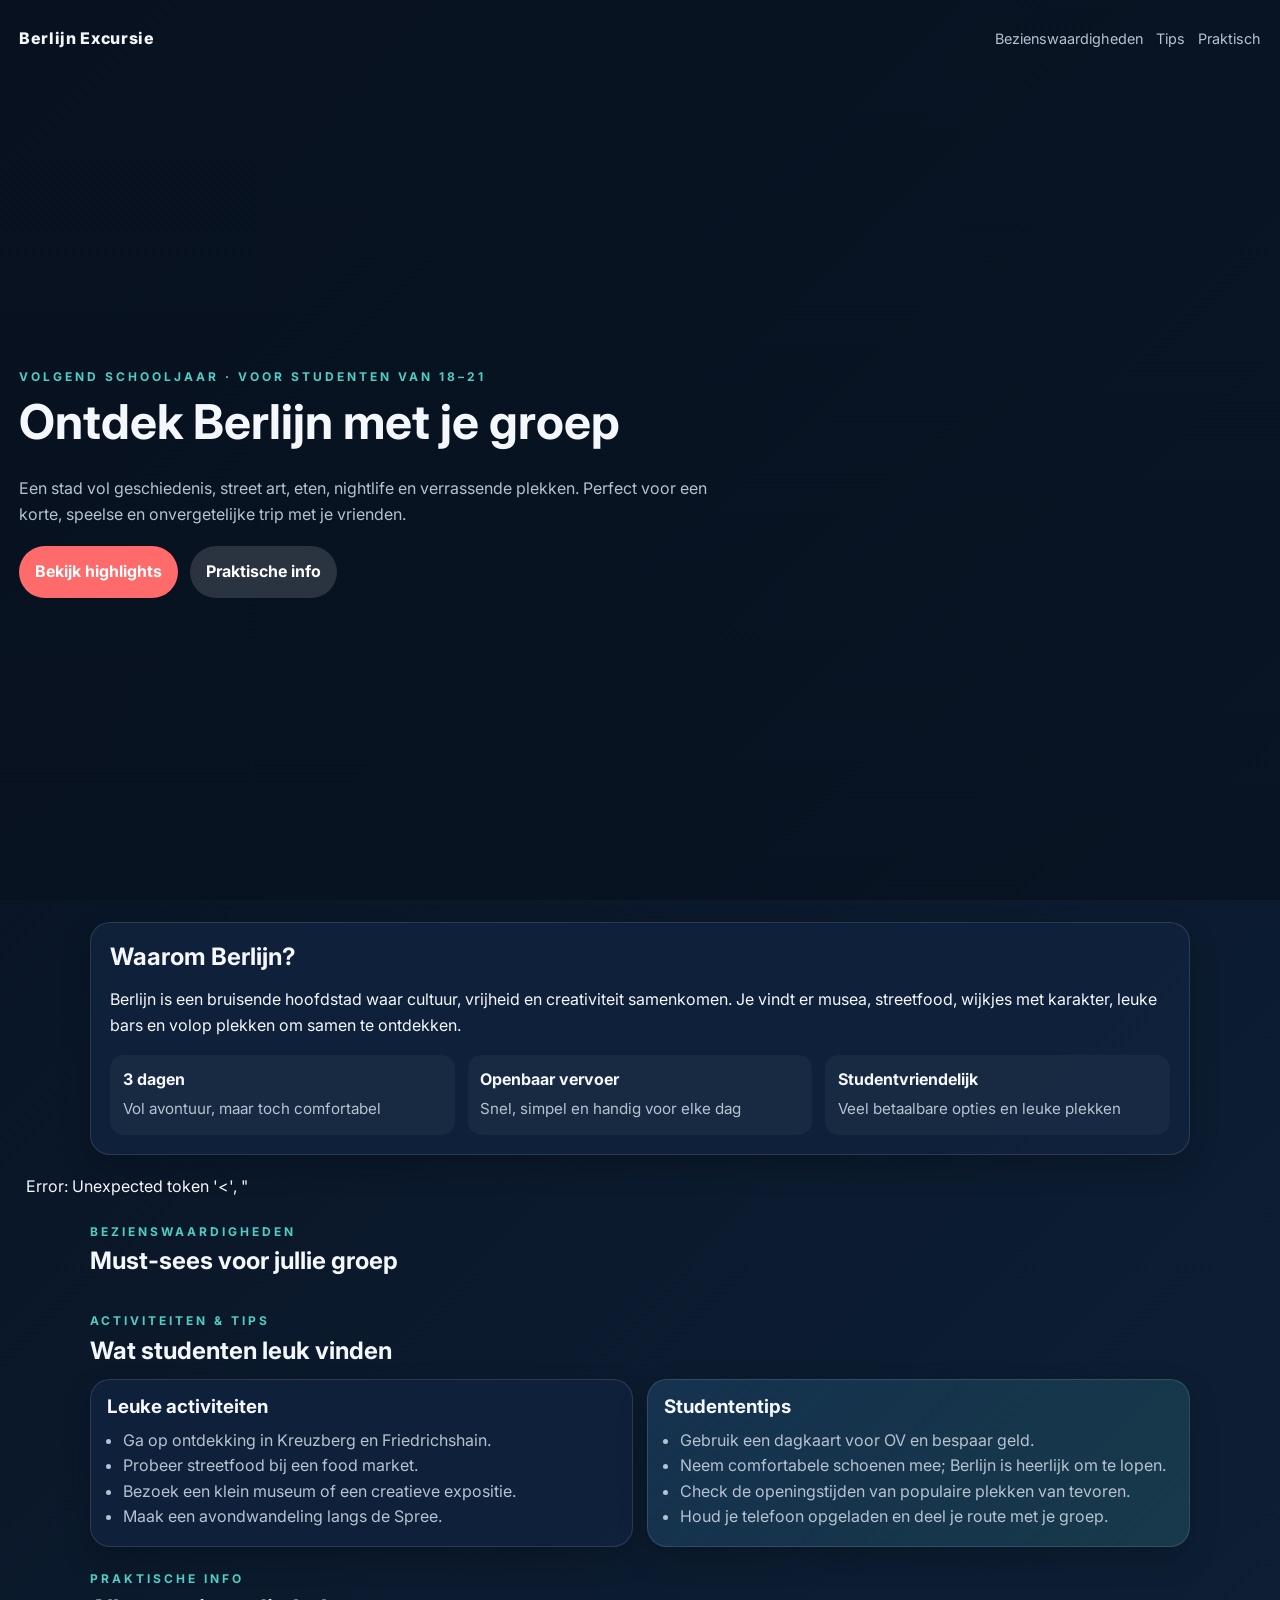
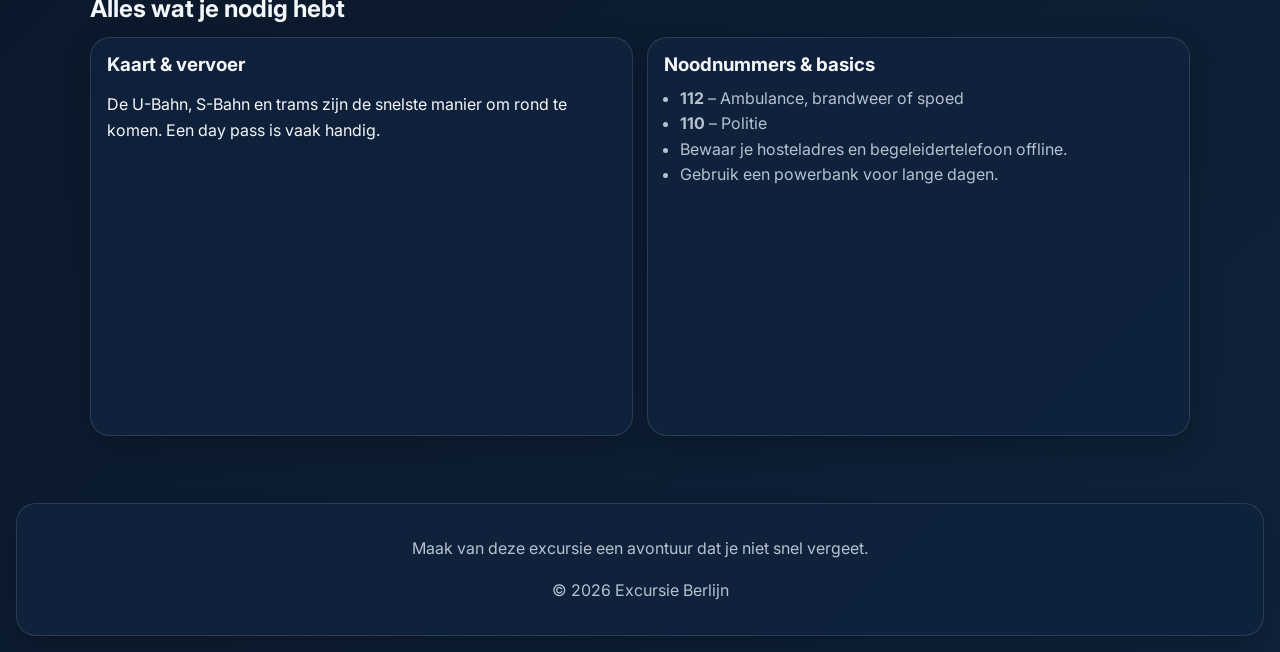
<file: index.html>
<!DOCTYPE html>
<html lang="nl">

<head>
    <meta charset="UTF-8" />
    <meta name="viewport" content="width=device-width, initial-scale=1.0" />
    <meta name="description"
        content="Mobiele website voor de excursie naar Berlijn met bezienswaardigheden, tips en praktische informatie voor studenten." />
    <title>Excursie Berlijn</title>
    <link rel="preconnect" href="https://fonts.googleapis.com" />
    <link rel="preconnect" href="https://fonts.gstatic.com" crossorigin />
    <link href="https://fonts.googleapis.com/css2?family=Inter:wght@400;500;600;700;800&display=swap"
        rel="stylesheet" />
    <link rel="stylesheet" href="styles.css" />
</head>

<body>
    <header class="hero">
        <div class="hero__overlay"></div>
        <nav class="topbar">
            <a href="#home" class="brand">Berlijn Excursie</a>
            <div class="topbar__links">
                <a href="#bezienswaardigheden">Bezienswaardigheden</a>
                <a href="#tips">Tips</a>
                <a href="#praktisch">Praktisch</a>
            </div>
        </nav>

        <div class="hero__content" id="home">
            <p class="eyebrow">Volgend schooljaar · voor studenten van 18–21</p>
            <h1>Ontdek Berlijn met je groep</h1>
            <p class="hero__text">
                Een stad vol geschiedenis, street art, eten, nightlife en verrassende plekken. Perfect voor een korte,
                speelse en onvergetelijke trip met je vrienden.
            </p>
            <div class="hero__actions">
                <a class="btn btn--primary" href="#bezienswaardigheden">Bekijk highlights</a>
                <a class="btn btn--secondary" href="#praktisch">Praktische info</a>
            </div>
        </div>
    </header>

    <main>
        <section class="section intro-card">
            <h2>Waarom Berlijn?</h2>
            <p>
                Berlijn is een bruisende hoofdstad waar cultuur, vrijheid en creativiteit samenkomen. Je vindt er musea,
                streetfood, wijkjes met karakter, leuke bars en volop plekken om samen te ontdekken.
            </p>
            <div class="facts">
                <article>
                    <strong>3 dagen</strong>
                    <span>Vol avontuur, maar toch comfortabel</span>
                </article>
                <article>
                    <strong>Openbaar vervoer</strong>
                    <span>Snel, simpel en handig voor elke dag</span>
                </article>
                <article>
                    <strong>Studentvriendelijk</strong>
                    <span>Veel betaalbare opties en leuke plekken</span>
                </article>
            </div>
        </section>
        <div class="location-container" id="location-container">
            <div class="loading" id="loading">Laden...</div>
        </div>



        <section class="section" id="bezienswaardigheden">
            <div class="section__heading">
                <p class="eyebrow">Bezienswaardigheden</p>
                <h2>Must-sees voor jullie groep</h2>
            </div>
            <div class="card-grid" id="card-grid">
            </div>
        </section>

        <section class="section" id="tips">
            <div class="section__heading">
                <p class="eyebrow">Activiteiten & tips</p>
                <h2>Wat studenten leuk vinden</h2>
            </div>
            <div class="tips-layout">
                <article class="panel">
                    <h3>Leuke activiteiten</h3>
                    <ul>
                        <li>Ga op ontdekking in Kreuzberg en Friedrichshain.</li>
                        <li>Probeer streetfood bij een food market.</li>
                        <li>Bezoek een klein museum of een creatieve expositie.</li>
                        <li>Maak een avondwandeling langs de Spree.</li>
                    </ul>
                </article>
                <article class="panel panel--accent">
                    <h3>Studententips</h3>
                    <ul>
                        <li>Gebruik een dagkaart voor OV en bespaar geld.</li>
                        <li>Neem comfortabele schoenen mee; Berlijn is heerlijk om te lopen.</li>
                        <li>Check de openingstijden van populaire plekken van tevoren.</li>
                        <li>Houd je telefoon opgeladen en deel je route met je groep.</li>
                    </ul>
                </article>
            </div>
        </section>

                <script>
            fetch('./api/list.php')
                .then(response => {
                    if (!response.ok) {
                        throw new Error('Network response was not ok');
                    }
                    return response.json();
                })
                .then(data => {
                })
                .catch(error => console.error('Error fetching locations:', error));

            const container = document.getElementById('card-grid');
            const loading = document.getElementById('loading');

            async function fetchProducts() {
                try {
                    const response = await fetch('./api/list.php');
                    if (!response.ok) throw new Error('Failed to load locations');
                    const data = await response.json();
                    allLocations = data.records;
                    renderLocations(allLocations);
                } catch (error) {

                    console.error('Error fetching locations:', error);
                    loading.innerHTML = `<div class="error-msg">Error: ${error.message}. Please make sure the API is running.</div>
        `;
                }
            }

           
            function renderLocations(locations) {

                loading.style.display = 'none';

                for (const location of locations) {
                    const sectionId = location.id;
                    let section = document.getElementById(sectionId);


                    if (!section) {
                        section = document.createElement('div');
                        section.className = 'category.location';
                        section.id = sectionId;

                        section.innerHTML = `
                <article class="card">
                    <h3>${location.locatie}</h3>
                    <p>${location.beschrijving}</p>
                </article>
        `;
                        container.appendChild(section);
                    }
                }
            }

        fetchProducts();
        </script>

        <section class="section" id="praktisch">
            <div class="section__heading">
                <p class="eyebrow">Praktische info</p>
                <h2>Alles wat je nodig hebt</h2>
            </div>

            <div class="info-grid">
                <article class="panel">
                    <h3>Kaart & vervoer</h3>
                    <p>De U-Bahn, S-Bahn en trams zijn de snelste manier om rond te komen. Een day pass is vaak handig.
                    </p>
                    <iframe title="Kaart van Berlijn"
                        src="https://www.openstreetmap.org/export/embed.html?bbox=13.2188%2C52.4791%2C13.4704%2C52.5710&layer=mapnik"
                        loading="lazy" referrerpolicy="no-referrer-when-downgrade"></iframe>
                </article>

                <article class="panel">
                    <h3>Noodnummers & basics</h3>
                    <ul>
                        <li><strong>112</strong> – Ambulance, brandweer of spoed</li>
                        <li><strong>110</strong> – Politie</li>
                        <li>Bewaar je hosteladres en begeleidertelefoon offline.</li>
                        <li>Gebruik een powerbank voor lange dagen.</li>
                    </ul>
                </article>
            </div>
        </section>
    </main>

    <footer class="footer">
        <p>Maak van deze excursie een avontuur dat je niet snel vergeet.</p>
        <p>© <span id="year"></span> Excursie Berlijn</p>
    </footer>

    <script src="script.js"></script>
</body>

</html>
</file>
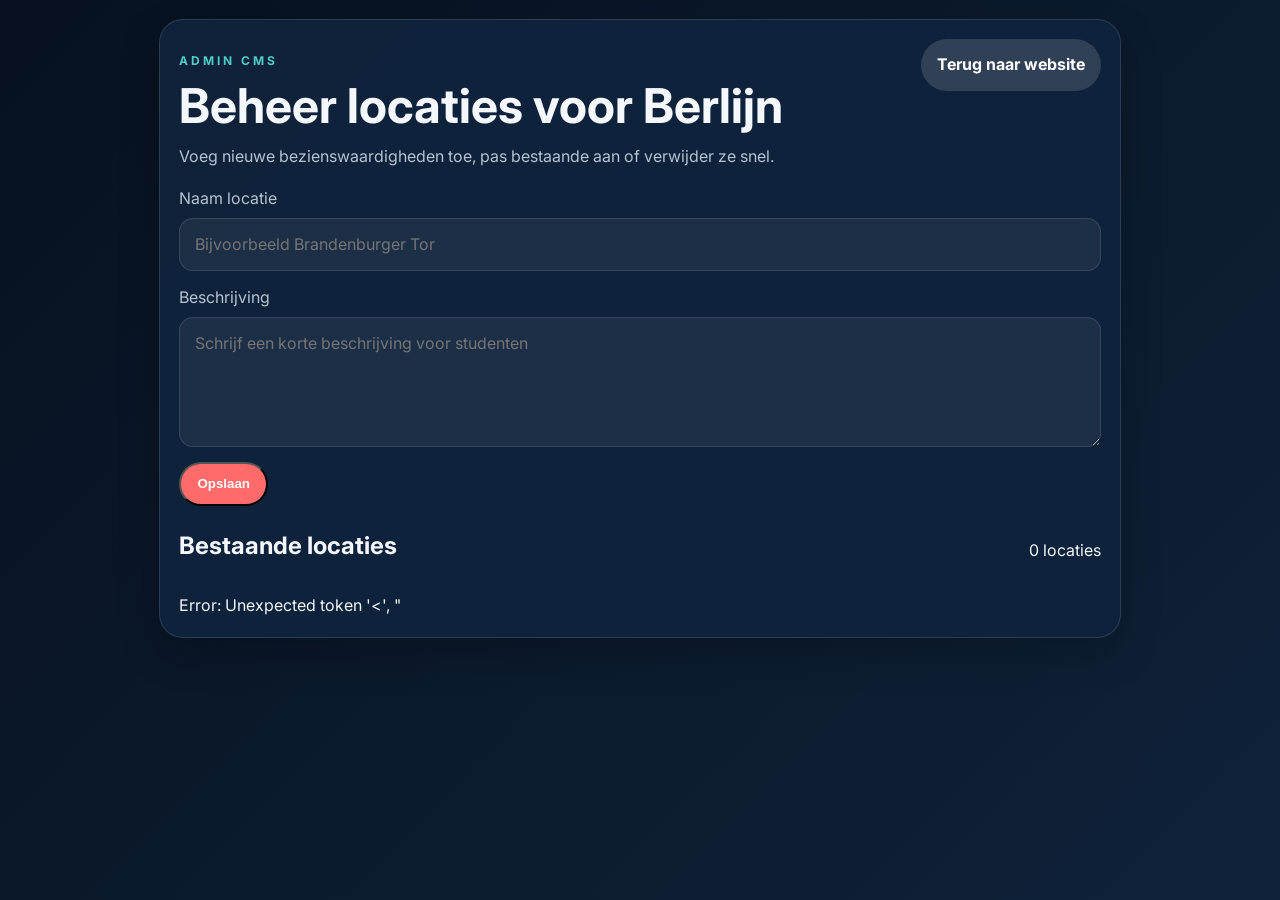
<file: cms.html>
<!DOCTYPE html>
<html lang="nl">

<head>
  <meta charset="UTF-8" />
  <meta name="viewport" content="width=device-width, initial-scale=1.0" />
  <title>CMS - Beheer locaties</title>
  <link rel="preconnect" href="https://fonts.googleapis.com" />
  <link rel="preconnect" href="https://fonts.gstatic.com" crossorigin />
  <link href="https://fonts.googleapis.com/css2?family=Inter:wght@400;500;600;700;800&display=swap" rel="stylesheet" />
  <link rel="stylesheet" href="styles.css" />
</head>

<body class="cms-page">
  <main class="cms-shell">
    <section class="cms-panel">
      <div class="cms-header">
        <div>
          <p class="eyebrow">Admin CMS</p>
          <h1>Beheer locaties voor Berlijn</h1>
          <p class="cms-intro">
            Voeg nieuwe bezienswaardigheden toe, pas bestaande aan of verwijder ze snel.
          </p>
        </div>
        <a class="btn btn--secondary" href="index.html">Terug naar website</a>
      </div>

      <form id="location-form" class="cms-form">
        <input type="hidden" id="location-id" />

        <label class="field">
          <span>Naam locatie</span>
          <input id="location-name" name="locatie" type="text" required placeholder="Bijvoorbeeld Brandenburger Tor" />
        </label>

        <label class="field">
          <span>Beschrijving</span>
          <textarea id="location-description" name="beschrijving" rows="4" required
            placeholder="Schrijf een korte beschrijving voor studenten"></textarea>
        </label>

        <div class="form-actions">
          <button type="submit" class="btn btn--primary">Opslaan</button>
          <button type="button" id="cancel-edit" class="btn btn--secondary is-hidden">Annuleren</button>
        </div>
      </form>

      <div id="message" class="message" role="status" aria-live="polite"></div>

      <div class="cms-list-header">
        <h2>Bestaande locaties</h2>
        <p id="location-count">0 locaties</p>
      </div>
      <div id="loading" class="loading">Laden...</div>
      <div id="locations-list" class="cms-list"></div>
    </section>
  </main>
  <script>

    const form = document.getElementById("location-form");
    const idInput = document.getElementById("location-id");
    const nameInput = document.getElementById("location-name");
    const descriptionInput = document.getElementById("location-description");

    const container = document.getElementById("locations-list");
    const loading = document.getElementById("loading");
    const message = document.getElementById("message");
    const cancelBtn = document.getElementById("cancel-edit");
    const count = document.getElementById("location-count");

    fetch('./api/list.php')
      .then(response => {
        if (!response.ok) {
          throw new Error('Network response was not ok');
        }
        return response.json();
      })
      .then(data => {
      })
      .catch(error => console.error('Error fetching locations:', error));


    async function fetchProducts() {
      try {
        const response = await fetch('./api/list.php');
        if (!response.ok) throw new Error('Failed to load locations');
        const data = await response.json();
        allLocations = data.records;
        renderLocations(allLocations);
      } catch (error) {

        console.error('Error fetching locations:', error);
        loading.innerHTML = `<div class="error-msg">Error: ${error.message}. Please make sure the API is running.</div>
`;
      }
    }


    function renderLocations(locations) {

      loading.style.display = 'none';

      for (const location of locations) {
        const sectionId = location.id;
        let section = document.getElementById(sectionId);


        if (!section) {
          section = document.createElement('div');
          section.className = 'category.location';
          section.id = sectionId;

          section.innerHTML = `
          <article class="cms-item">
            <div>
              <h3>${location.locatie}</h3>
              <p>${location.beschrijving}</p>
            </div>
            <div class="cms-item__actions">
              <button type="button" class="btn btn--primary delete-btn" data-action="delete" data-id="${location.id}">Verwijderen</button>
            </div>
          </article>
          `;
          container.appendChild(section);
        }
        document.querySelectorAll(".delete-btn").forEach(btn => {
          btn.addEventListener("click", deleteLocation);
        });
      }
    }

    function resetForm() {

      form.reset();

      idInput.value = "";

      cancelBtn.classList.add("is-hidden");

    }

    form.addEventListener("submit", async function (e) {

      e.preventDefault();

      const formData = new FormData();

      formData.append("locatie", nameInput.value);
      formData.append("beschrijving", descriptionInput.value);

      let url = "./api/create.php";

      if (idInput.value) {

        url = "./api/update.php";
        formData.append("id", idInput.value);

      }

      const response = await fetch(url, {
        method: "POST",
        body: formData
      });

      const result = await response.json();

      message.textContent = result.message || "Opgeslagen.";

      resetForm();

      renderLocations(allLocations);

    });



    fetchProducts();
    async function deleteLocation() {

      if (!confirm("Weet je zeker dat je deze locatie wilt verwijderen?")) {
        return;
      }

      const formData = new FormData();
      formData.append("id", this.dataset.id);
      const response = await fetch("./api/delete.php", {
        method: "POST",
        body: formData
      });

      const result = await response.json();

      message.textContent = result.message || "Verwijderd.";

      renderLocations(allLocations);

    }
  </script>
</body>

</html>
</file>
<file: styles.css>
:root {
    --bg: #07111f;
    --panel: #10233d;
    --panel-2: #15324f;
    --text: #f4f7fb;
    --muted: #b6c2d0;
    --accent: #ff6b6b;
    --accent-2: #4ecdc4;
    --border: rgba(255, 255, 255, 0.12);
}

* {
    box-sizing: border-box;
    scroll-behavior: smooth;
}

body {
    margin: 0;
    font-family: 'Inter', sans-serif;
    background: linear-gradient(135deg, #07111f 0%, #0f223a 100%);
    color: var(--text);
    line-height: 1.6;
}

a {
    color: inherit;
    text-decoration: none;
}

.hero {
    min-height: 100vh;
    background-image: linear-gradient(rgba(7, 17, 31, 0.55), rgba(7, 17, 31, 0.75)), url('https://images.unsplash.com/photo-1528728329032-2972f65dfb3f?auto=format&fit=crop&w=1200&q=80');
    background-size: cover;
    background-position: center;
    padding: 1rem 1.2rem 2rem;
    display: flex;
    flex-direction: column;
}

.topbar {
    display: flex;
    justify-content: space-between;
    align-items: center;
    padding: 0.6rem 0;
}

.brand {
    font-weight: 800;
    letter-spacing: 0.04em;
}

.topbar__links {
    display: flex;
    gap: 0.8rem;
    font-size: 0.9rem;
    color: var(--muted);
}

.hero__content {
    flex: 1;
    display: flex;
    flex-direction: column;
    justify-content: center;
    max-width: 700px;
    padding: 2.5rem 0 1rem;
}

.eyebrow {
    text-transform: uppercase;
    letter-spacing: 0.25em;
    font-size: 0.75rem;
    font-weight: 700;
    color: var(--accent-2);
    margin-bottom: 0.4rem;
}

h1,
h2,
h3 {
    line-height: 1.2;
    margin: 0 0 0.6rem;
}

h1 {
    font-size: clamp(2rem, 4vw, 3rem);
}

.hero__text {
    font-size: 1rem;
    color: var(--muted);
    margin-bottom: 1.2rem;
}

.hero__actions {
    display: flex;
    flex-wrap: wrap;
    gap: 0.75rem;
}

.btn {
    padding: 0.8rem 1rem;
    border-radius: 999px;
    font-weight: 700;
    display: inline-block;
}

.btn--primary {
    background: var(--accent);
    color: white;
}

.btn--secondary {
    background: rgba(255, 255, 255, 0.14);
    color: white;
    backdrop-filter: blur(10px);
}

main {
    padding: 1rem;
}

.section {
    margin: 0 auto 1.2rem;
    max-width: 1100px;
}

.intro-card,
.card,
.panel,
.footer {
    border: 1px solid var(--border);
    border-radius: 20px;
    background: rgba(16, 35, 61, 0.88);
    box-shadow: 0 12px 30px rgba(0, 0, 0, 0.2);
}

.intro-card {
    padding: 1.2rem;
}

.facts {
    display: grid;
    gap: 0.8rem;
    margin-top: 1rem;
}

.facts article {
    padding: 0.8rem;
    border-radius: 14px;
    background: rgba(255, 255, 255, 0.04);
}

.facts strong {
    display: block;
    font-size: 1rem;
    margin-bottom: 0.2rem;
}

.facts span {
    color: var(--muted);
    font-size: 0.95rem;
}

.section__heading {
    margin: 1.4rem 0 0.8rem;
}

.card-grid {
    display: grid;
    gap: 0.9rem;
}

.card {
    padding: 1rem;
}

.card h3 {
    color: var(--accent-2);
}

.tips-layout,
.info-grid {
    display: grid;
    gap: 0.9rem;
}

.panel {
    padding: 1rem;
}

.panel--accent {
    background: linear-gradient(135deg, var(--panel-2), rgba(78, 205, 196, 0.16));
}

ul {
    padding-left: 1rem;
    margin: 0.4rem 0 0;
    color: var(--muted);
}

iframe {
    width: 100%;
    min-height: 240px;
    border: 0;
    border-radius: 14px;
    margin-top: 0.75rem;
}

.footer {
    margin: 1rem;
    padding: 1rem 1.2rem;
    text-align: center;
    color: var(--muted);
}

/* CMS styling */
.cms-page {
    min-height: 100vh;
    background: linear-gradient(135deg, #07111f 0%, #0f223a 100%);
}

.cms-shell {
    padding: 1.2rem;
    max-width: 1000px;
    margin: 0 auto;
}

.cms-panel {
    border: 1px solid var(--border);
    border-radius: 24px;
    background: rgba(16, 35, 61, 0.95);
    padding: 1.2rem;
    box-shadow: 0 16px 40px rgba(0, 0, 0, 0.24);
}

.cms-header {
    display: flex;
    justify-content: space-between;
    gap: 1rem;
    align-items: flex-start;
    margin-bottom: 1rem;
}

.cms-intro {
    color: var(--muted);
    margin: 0;
}

.cms-form {
    display: grid;
    gap: 0.9rem;
    margin-bottom: 1rem;
}

.field {
    display: flex;
    flex-direction: column;
    gap: 0.4rem;
    color: var(--muted);
}

.field input,
.field textarea {
    width: 100%;
    padding: 0.8rem 0.9rem;
    border-radius: 14px;
    border: 1px solid rgba(255, 255, 255, 0.12);
    background: rgba(255, 255, 255, 0.06);
    color: var(--text);
    font: inherit;
}

.field textarea {
    resize: vertical;
    min-height: 110px;
}

.form-actions {
    display: flex;
    flex-wrap: wrap;
    gap: 0.7rem;
}

.message {
    padding: 0.8rem 0.95rem;
    border-radius: 14px;
    margin-bottom: 1rem;
    display: none;
}

.message.success {
    display: block;
    background: rgba(78, 205, 196, 0.16);
    color: #9af3e4;
}

.message.error {
    display: block;
    background: rgba(255, 107, 107, 0.16);
    color: #ffb0b0;
}

.cms-list-header {
    display: flex;
    justify-content: space-between;
    align-items: center;
    margin-bottom: 0.8rem;
}

.cms-list {
    display: grid;
    gap: 0.8rem;
}

.cms-item {
    display: flex;
    justify-content: space-between;
    gap: 1rem;
    padding: 1rem;
    border-radius: 16px;
    background: rgba(255, 255, 255, 0.05);
    border: 1px solid rgba(255, 255, 255, 0.08);
}

.cms-item h3 {
    margin-bottom: 0.3rem;
    color: var(--accent-2);
}

.cms-item p {
    margin: 0;
    color: var(--muted);
}

.cms-item__actions {
    display: flex;
    flex-wrap: wrap;
    gap: 0.6rem;
    align-items: center;
}

.empty-state {
    padding: 1rem;
    border-radius: 16px;
    background: rgba(255, 255, 255, 0.04);
    color: var(--muted);
    text-align: center;
}

.is-hidden {
    display: none;
}

@media (max-width: 720px) {
    .cms-header,
    .cms-item {
        flex-direction: column;
    }

    .cms-item__actions {
        width: 100%;
    }
}

@media (min-width: 720px) {
    main {
        padding: 1.4rem 1.6rem 2rem;
    }

    .facts {
        grid-template-columns: repeat(3, 1fr);
    }

    .card-grid {
        grid-template-columns: repeat(2, minmax(0, 1fr));
    }

    .tips-layout,
    .info-grid {
        grid-template-columns: repeat(2, minmax(0, 1fr));
    }
}
</file>
